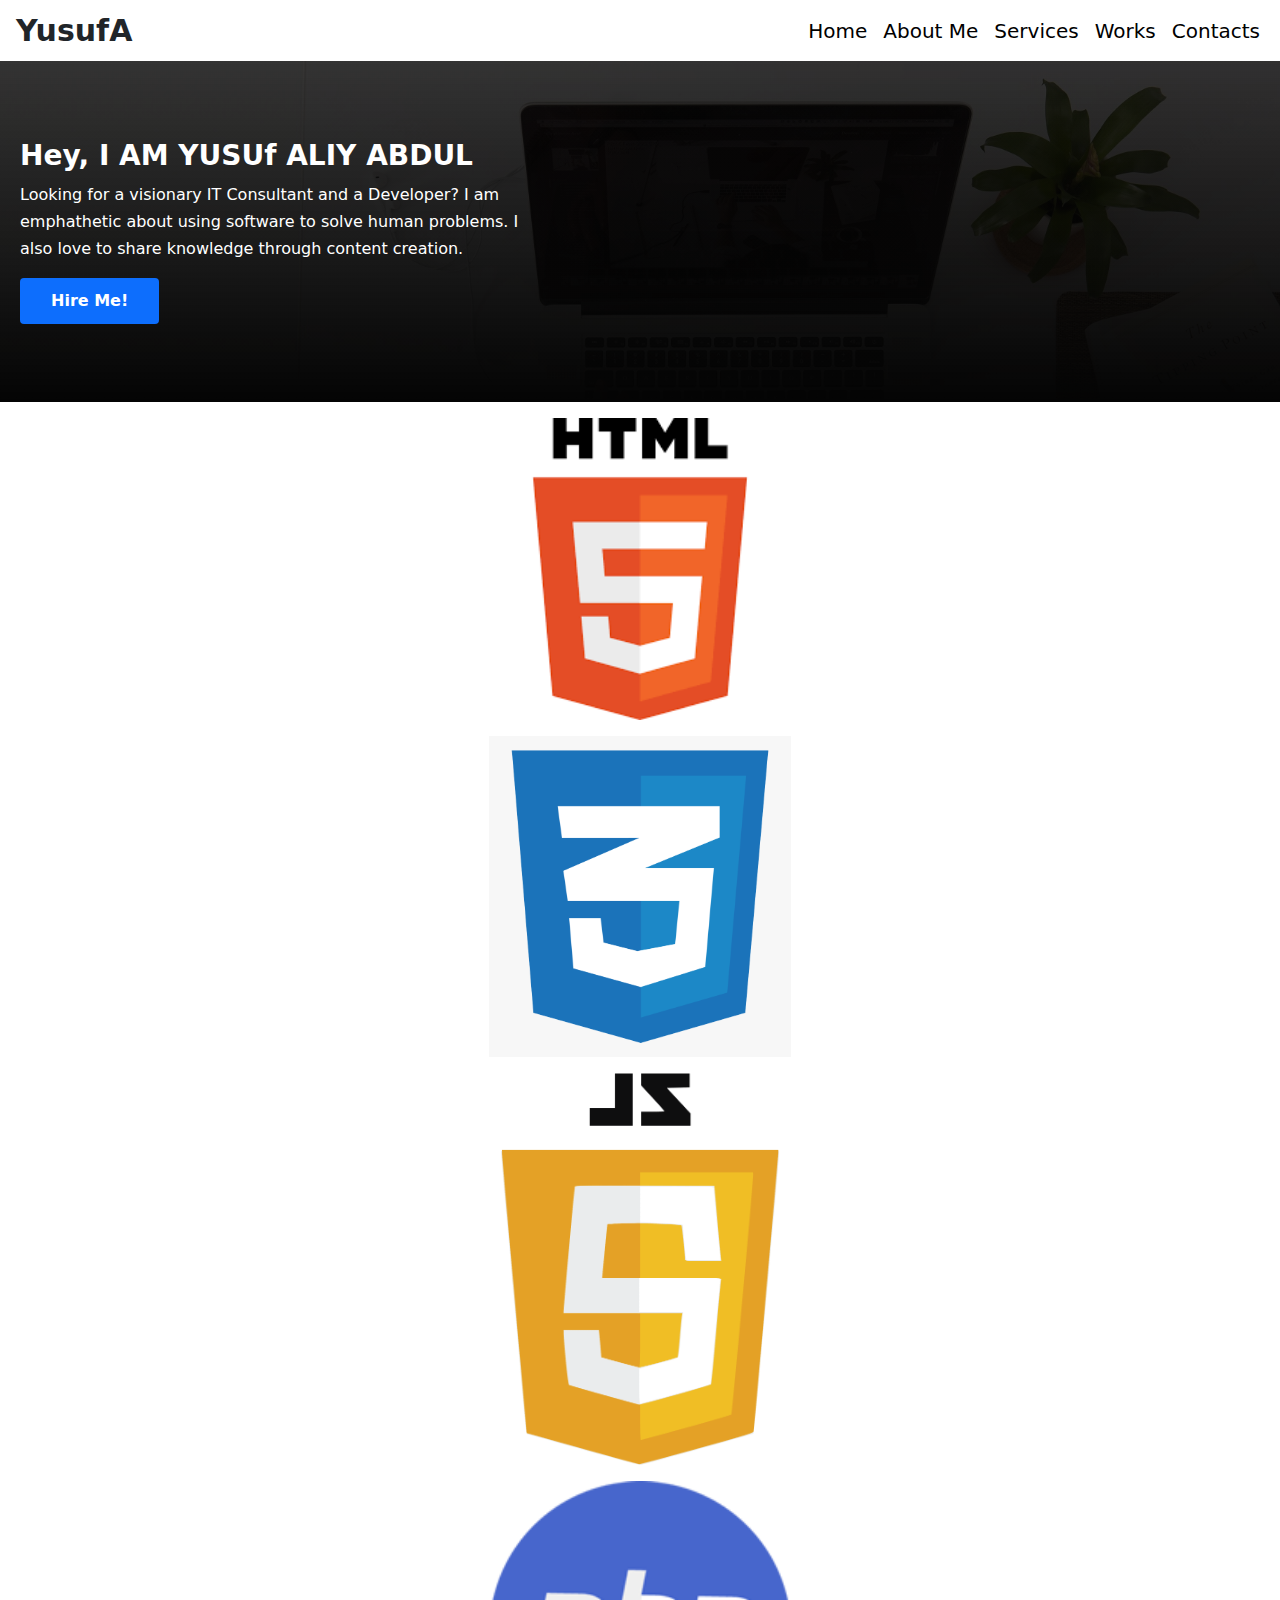
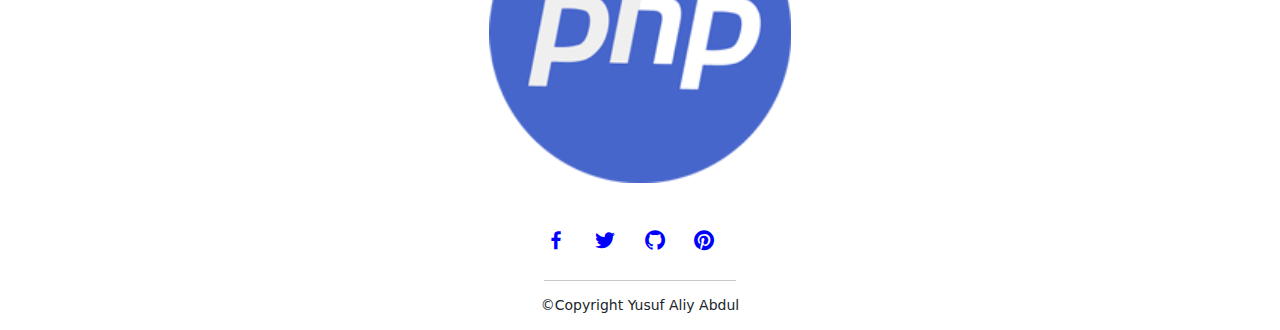
<file: index.html>
<!DOCTYPE html>
<html>
<head>
	<meta charset="utf-8">
	<meta name="viewport" content="width=device-width, initial-scale=1">
	<title>YusufA</title>
	<link rel="stylesheet"  href="./css/bootstrap.min.css">
	<link rel="stylesheet"  href="./css/boxicons.min.css">
	<link rel="stylesheet"  href="./css/style.css">
</head>
<body data-bs-spy="scroll" data-bs-target=".navbar">

<nav class="navbar navbar-expand-lg pt-0 pb-0 bg-white sticky-top ">
  			<div class="container-fluid ps-3 ">
		    	<a class="navbar-brand text-dark" href="#">YusufA</a>
		    	<button class="navbar-toggler text-white" type="button" data-bs-toggle="collapse" data-bs-target="#navbarNav" aria-controls="navbarNav" aria-expanded="false" aria-label="Toggle navigation">
		      	<span class="navbar-toggler-icon bg-dark"></span>
		    	</button>
		    <div class="collapse navbar-collapse" id="navbarNav">
		      	<ul class="navbar-nav ms-auto">
		        <li class="nav-item ">
		          <a class="nav-link fs-5" href="index.html">Home</a>
		        </li>
		        <li class="nav-item">
		          <a class="nav-link fs-5" href="About.html">About Me</a>
		        </li>
		        <li class="nav-item">
		          <a class="nav-link fs-5 " href="Service.html">Services</a>
		        </li>
		         <li class="nav-item">
		          <a class="nav-link fs-5 " href="Works.html">Works</a>
		        </li>
		         <li class="nav-item">
		          <a class="nav-link fs-5 " href="Contact.html">Contacts</a>
		        </li>
		      	</ul>
		    </div>
		 </div>
		</nav>

<section id="top" class="pt-5 pb-5 ps-1 pe-1">
		<section id="intro" class="ps-3 pe-3">
					<div class="col-lg-5">
						<h3 class="text-white fw-bold">Hey, I AM YUSUf ALIY ABDUL</h3>
						<p class="text-white ls-2 fw-lighter">Looking for a visionary IT Consultant and a Developer? I am emphathetic about using software to solve human problems. I also love to share knowledge through content creation.
						</p>
						<a href="#contact" class="btn btn-brand bg-primary fw-bold text-white">Hire Me!</a>
					</div>
		</section>
</section>

<div class="row mt-3 justify-content-center">
	<img src="img/ht.png" class="w-25">
</div>
<div class="row  mt-3 justify-content-center">
	<img src="img/css.png" class="w-25">
</div>
<div class="row mt-3 justify-content-center">
	<img src="img/java.png" class="w-50">
</div>
<div class="row mt-3 justify-content-center">
	<img src="img/PHP.png" class="w-25">
</div>

<footer class=" align-items-center h-100 p-3">
	<div class="container">
		<div class="row justify-content-center align-items-center">
			<div class="col-auto">
			<div class="social-links mt-4 fs-6 text-white mb-0">
          <a href="#"><i class='bx bxl-facebook'></i></a>
          <a href="#"><i class='bx bxl-twitter'></i></a>
          <a href="#"><i class='bx bxl-github'></i></a>
          <a href="#"><i class='bx bxl-pinterest'></i></a>
        </div>
        <hr>
			</div>
		</div>
	</div>
	
	<h6 class="mt-0 text-dark text-center" >&copyCopyright Yusuf Aliy Abdul</h6>
</footer>


<script src="./js/bootstrap.bundle.min.js"></script>
<script src="./js/jquery.min.js"></script>
</body>
</html>
</file>
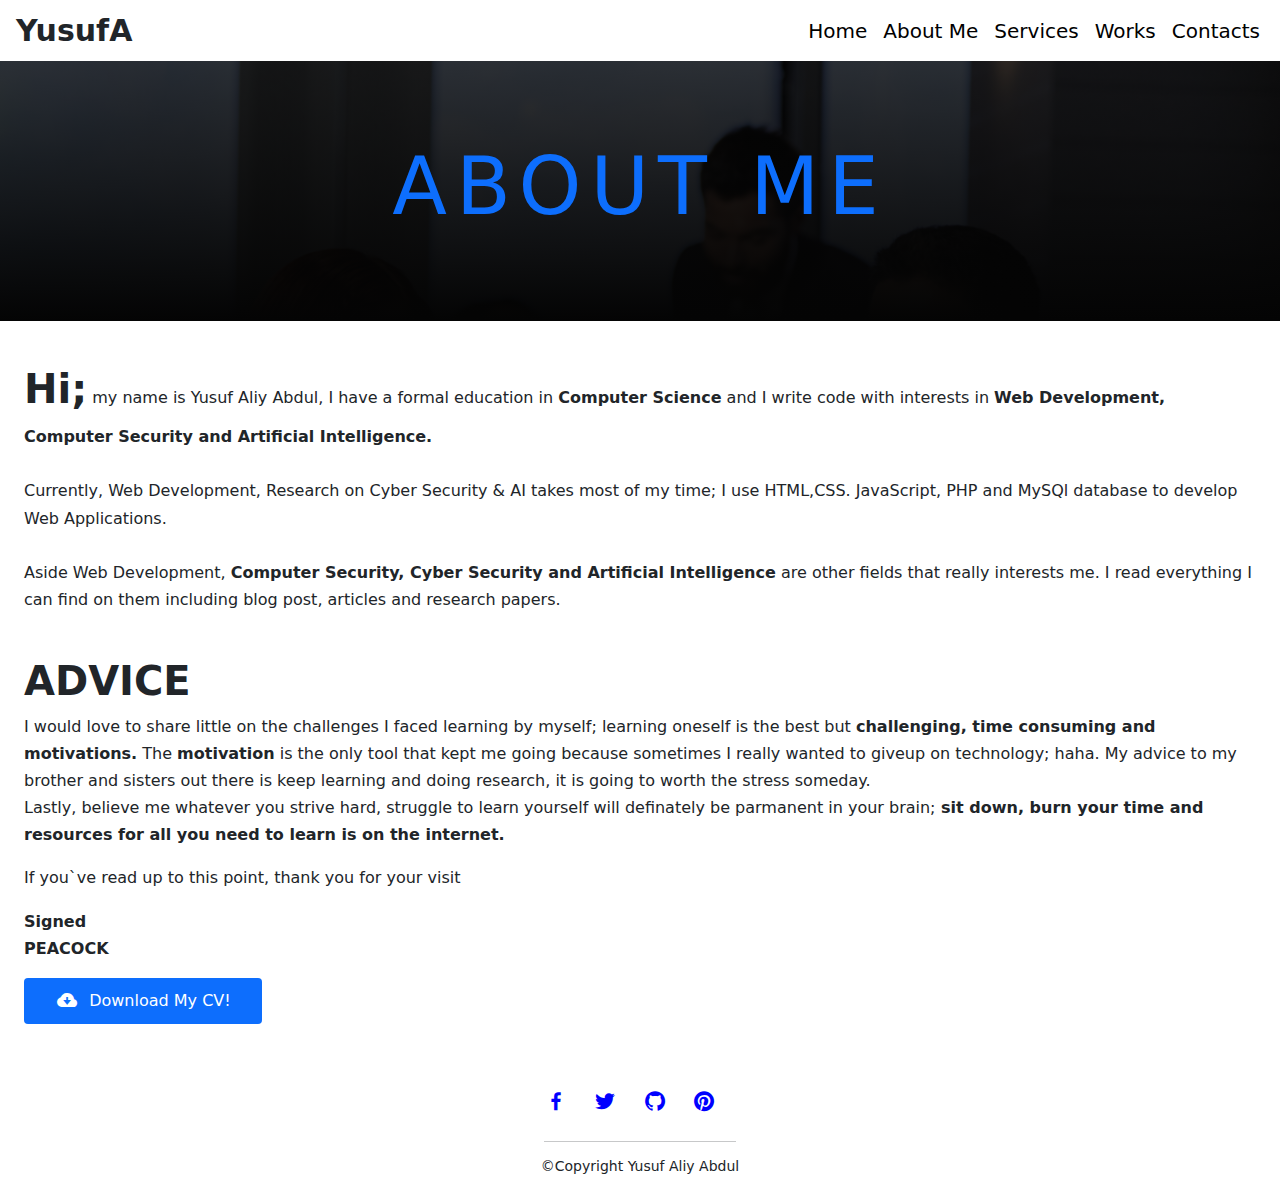
<file: About.html>
<!DOCTYPE html>
<html>
<head>
	<meta charset="utf-8">
	<meta name="viewport" content="width=device-width, initial-scale=1">
	<title>About</title>
	<link rel="stylesheet"  href="./css/bootstrap.min.css">
	<link rel="stylesheet"  href="./css/boxicons.min.css">
	<link rel="stylesheet"  href="./css/style.css">
</head>
<body data-bs-spy="scroll" data-bs-target=".navbar">

<nav class="navbar navbar-expand-lg pt-0 pb-0 bg-white sticky-top ">
  			<div class="container-fluid ps-3 ">
		    	<a class="navbar-brand text-dark" href="#">YusufA</a>
		    	<button class="navbar-toggler text-white" type="button" data-bs-toggle="collapse" data-bs-target="#navbarNav" aria-controls="navbarNav" aria-expanded="false" aria-label="Toggle navigation">
		      	<span class="navbar-toggler-icon bg-dark"></span>
		    	</button>
		    <div class="collapse navbar-collapse " id="navbarNav">
		      	<ul class="navbar-nav  ms-auto">
		        <li class="nav-item ">
		          <a class="nav-link fs-5" href="index.html">Home</a>
		        </li>
		        <li class="nav-item">
		          <a class="nav-link fs-5" href="About.html">About Me</a>
		        </li>
		        <li class="nav-item">
		          <a class="nav-link fs-5 " href="Service.html">Services</a>
		        </li>
		         <li class="nav-item">
		          <a class="nav-link fs-5 " href="Works.html">Works</a>
		        </li>
		         <li class="nav-item">
		          <a class="nav-link fs-5 " href="Contact.html">Contacts</a>
		        </li>
		      	</ul>
		    </div>
		 </div>
		</nav>

<section id="top-works" class="pt-5  pb-5 ps-1 pe-1">
		<section id="intro" class="ps-3 pe-3">
					<div class="col text-center">
						<h3 class="text-primary   display-1" id="solo">ABOUT ME</h3>
					</div>
		</section>
</section>

<section id="About" class="ps-4 pe-4">
			<div class="row mt-1 row-cols-lg-1 ">
			<div class="col ">
			<p class=""><strong><label class="fs-1">Hi;</label></strong> my name is Yusuf Aliy Abdul, I have a formal education in <strong>Computer Science</strong> and I write code with interests in <strong>Web Development, Computer Security and Artificial Intelligence.</strong><br><br>
			Currently, Web Development, Research on Cyber Security & AI takes most of my time; I use HTML,CSS. JavaScript, PHP and MySQl database to develop Web Applications.<br><br>
			Aside Web Development, <strong>Computer Security, Cyber Security and Artificial Intelligence</strong> are other fields that really interests me. I read everything I can find on them including blog post, articles and research papers.
			<br><br>
			<p><h6 class="fw-bold display-6">ADVICE</h6>
			I would love to share little on the challenges I faced learning by myself; learning oneself is the best but <strong>challenging, time consuming and motivations.</strong> The <strong>motivation</strong> is the only tool that kept me going because sometimes I really wanted to giveup on technology; haha. My advice to my brother and sisters out there is keep learning and doing research, it is going to worth the stress someday.<br>
			Lastly, believe me whatever you strive hard, struggle to learn yourself will definately be parmanent in your brain;<strong> sit down, burn your time and resources for all you need to learn is on the internet.</strong></p>
			</p>If you`ve read up to this point, thank you for your visit<p>
				<strong><p class="">Signed<br>PEACOCK</p></strong>
			</p>
		<a href="#" class="btn btn-brand bg-primary text-white align-items-center justify-content-center d-inline-flex "><i class='bx bxs-cloud-download'></i> &nbsp Download My CV!</a> 
		</div>
		</div>
</section>


<footer class=" align-items-center h-100 p-3">
	<div class="container">
		<div class="row justify-content-center align-items-center">
			<div class="col-auto">
			<div class="social-links mt-4 fs-6 text-white mb-0">
          <a href="#"><i class='bx bxl-facebook'></i></a>
          <a href="#"><i class='bx bxl-twitter'></i></a>
          <a href="#"><i class='bx bxl-github'></i></a>
          <a href="#"><i class='bx bxl-pinterest'></i></a>
        </div>
        <hr>
			</div>
		</div>
	</div>
	
	<h6 class="mt-0 text-dark text-center" >&copyCopyright Yusuf Aliy Abdul</h6>
</footer>

<script src="./js/bootstrap.bundle.min.js"></script>
<script src="./js/jquery.min.js"></script>
</body>
</html>
</file>
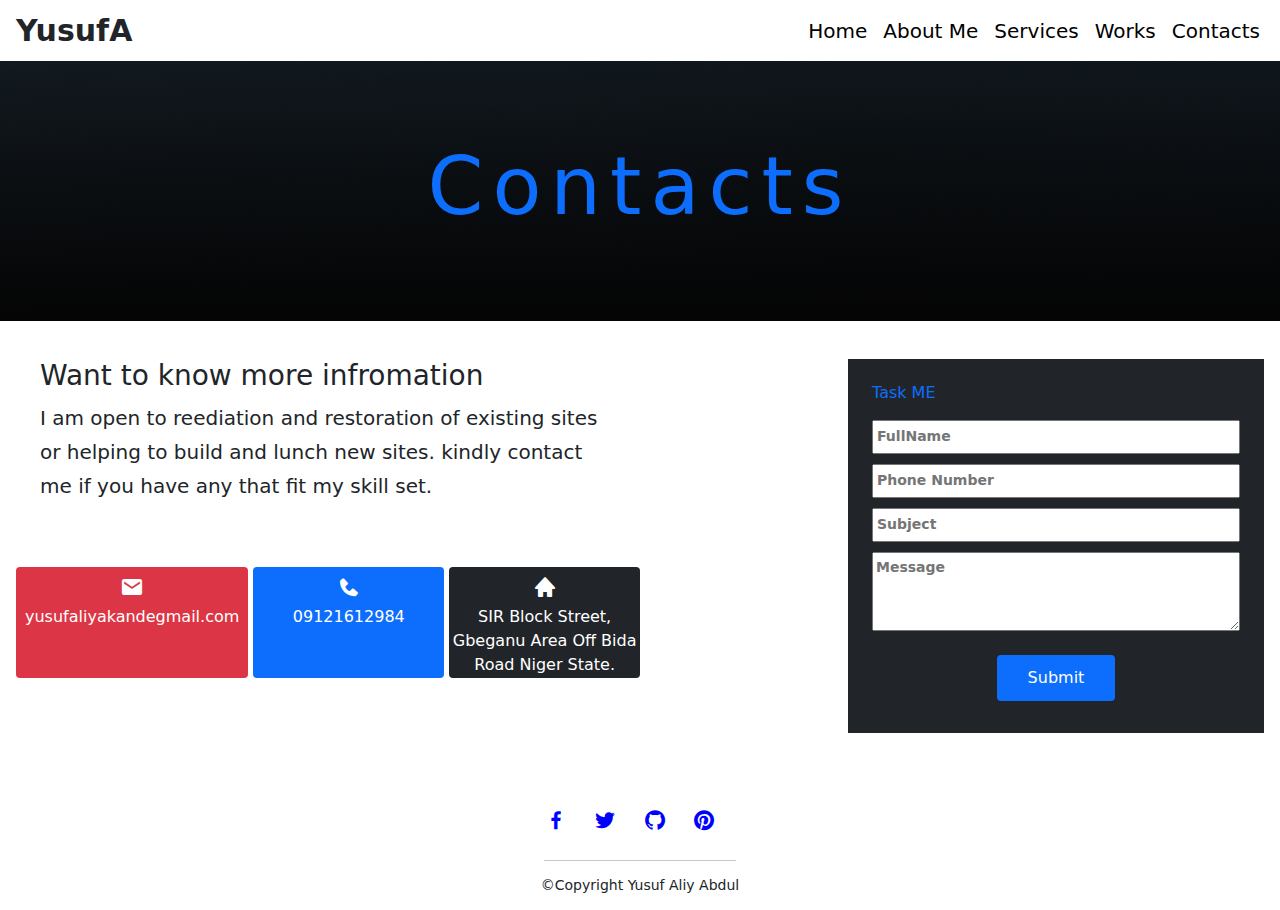
<file: Contact.html>
<!DOCTYPE html>
<html>
<head>
	<meta charset="utf-8">
	<meta name="viewport" content="width=device-width, initial-scale=1">
	<title>Contact Me</title>
	<link rel="stylesheet"  href="./css/bootstrap.min.css">
	<link rel="stylesheet"  href="./css/boxicons.min.css">
	<link rel="stylesheet"  href="./css/style.css">
</head>
<body data-bs-spy="scroll" data-bs-target=".navbar">

<nav class="navbar navbar-expand-lg pt-0 pb-0 bg-white sticky-top ">
  			<div class="container-fluid ps-3 ">
		    	<a class="navbar-brand text-dark" href="#">YusufA</a>
		    	<button class="navbar-toggler text-white" type="button" data-bs-toggle="collapse" data-bs-target="#navbarNav" aria-controls="navbarNav" aria-expanded="false" aria-label="Toggle navigation">
		      	<span class="navbar-toggler-icon bg-dark"></span>
		    	</button>
		    <div class="collapse navbar-collapse " id="navbarNav">
		      	<ul class="navbar-nav  ms-auto">
		        <li class="nav-item ">
		          <a class="nav-link fs-5" href="index.html">Home</a>
		        </li>
		        <li class="nav-item">
		          <a class="nav-link fs-5" href="About.html">About Me</a>
		        </li>
		        <li class="nav-item">
		          <a class="nav-link fs-5 " href="Service.html">Services</a>
		        </li>
		         <li class="nav-item">
		          <a class="nav-link fs-5 " href="Works.html">Works</a>
		        </li>
		         <li class="nav-item">
		          <a class="nav-link fs-5 " href="Contact.html">Contacts</a>
		        </li>
		      	</ul>
		    </div>
		 </div>
		</nav>

<section id="top-contact" class="pt-5  pb-5 ps-1 pe-1">
		<section id="intro" class="ps-3 pe-3">
					<div class="col text-center">
						<h3 class="text-primary   display-1" id="solo">Contacts</h3>
					</div>
		</section>
</section>

<section id="contact">
	
		<div class="row  pt-2 gy-5 ms-3 me-3  row-cols-1 row-cols-lg-2 g-5 justify-content-between">
			<div class="col  col-lg-6">
				<h6 class="fs-3">Want to know more infromation</h6>
				<p class="fs-5">I am open to reediation and restoration of existing sites or helping to build and lunch new sites. kindly contact me if you have any that fit my skill set.</p>

				<div class="row  mt-3 g-5  justify-content-center">
					<div class="col p-0 pt-1 ps-2 text-white pe-2 align-items-center  bg-danger btn btn-brand"><i class='bx bxs-envelope'></i><p> yusufaliyakandegmail.com</p>
					</div>&nbsp
					<div class= "col  p-0 pt-1 text-white  bg-primary btn btn-brand"><i class='bx bxs-phone'></i><p> 09121612984</p>
					</div>&nbsp
					<div class="col p-0 pt-1 align-items-center text-white  bg-dark btn btn-brand"><i class='bx bxs-home'></i><p class="mb-0"> SIR Block Street, Gbeganu Area Off Bida Road Niger State.</p>
					</div>
					

				</div>
				
				
				
			</div>
			<div class=" col  col-lg-4 pt-4 pb-4 ps-4 pe-4 bg-dark justify-content-center">
				<h6 class="text-primary">Task ME</h6>
				<input type="text" name="name" placeholder="FullName">
				<input type="text" name="name" placeholder="Phone Number">
				<input type="text" name="name" placeholder="Subject">
				<textarea class="" rows="3" placeholder="Message"></textarea>
				<h6 class="text-center"><a href="#contact" class="btn btn-brand text-white bg-primary mt-3">Submit</a></h6>
			</div>

		</div>
</section>


<footer class=" align-items-center h-100 p-3">
	<div class="container">
		<div class="row justify-content-center align-items-center">
			<div class="col-auto">
			<div class="social-links mt-4 fs-6 text-white mb-0">
          <a href="#"><i class='bx bxl-facebook'></i></a>
          <a href="#"><i class='bx bxl-twitter'></i></a>
          <a href="#"><i class='bx bxl-github'></i></a>
          <a href="#"><i class='bx bxl-pinterest'></i></a>
        </div>
        <hr>
			</div>
		</div>
	</div>
	
	<h6 class="mt-0 text-dark text-center" >&copyCopyright Yusuf Aliy Abdul</h6>
</footer>

<script src="./js/bootstrap.bundle.min.js"></script>
<script src="./js/jquery.min.js"></script>
</body>
</html>
</file>
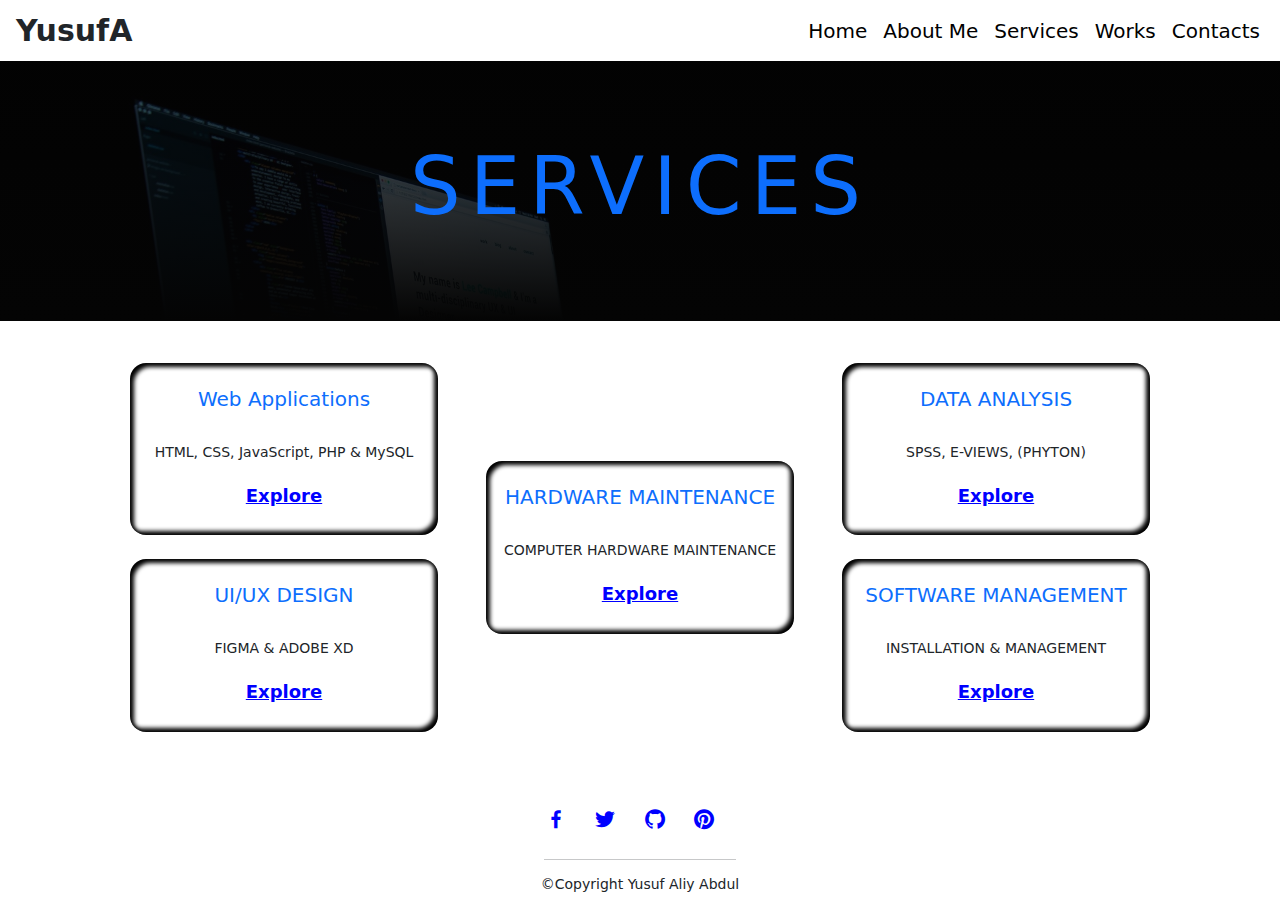
<file: Service.html>
<!DOCTYPE html>
<html>
<head>
	<meta charset="utf-8">
	<meta name="viewport" content="width=device-width, initial-scale=1">
	<title>Services</title>
	<link rel="stylesheet"  href="./css/bootstrap.min.css">
	<link rel="stylesheet"  href="./css/boxicons.min.css">
	<link rel="stylesheet"  href="./css/style.css">
</head>
<body data-bs-spy="scroll" data-bs-target=".navbar">

<nav class="navbar navbar-expand-lg pt-0 pb-0 bg-white sticky-top ">
  			<div class="container-fluid ps-3 ">
		    	<a class="navbar-brand text-dark" href="#">YusufA</a>
		    	<button class="navbar-toggler text-white" type="button" data-bs-toggle="collapse" data-bs-target="#navbarNav" aria-controls="navbarNav" aria-expanded="false" aria-label="Toggle navigation">
		      	<span class="navbar-toggler-icon bg-dark"></span>
		    	</button>
		    <div class="collapse navbar-collapse " id="navbarNav">
		      	<ul class="navbar-nav  ms-auto">
		        <li class="nav-item ">
		          <a class="nav-link fs-5" href="index.html">Home</a>
		        </li>
		        <li class="nav-item">
		          <a class="nav-link fs-5" href="About.html">About Me</a>
		        </li>
		        <li class="nav-item">
		          <a class="nav-link fs-5 " href="Service.html">Services</a>
		        </li>
		         <li class="nav-item">
		          <a class="nav-link fs-5 " href="Works.html">Works</a>
		        </li>
		         <li class="nav-item">
		          <a class="nav-link fs-5 " href="Contact.html">Contacts</a>
		        </li>
		      	</ul>
		    </div>
		 </div>
		</nav>

<section id="top-service" class="pt-5  pb-5 ps-1 pe-1">
		<section id="intro" class="ps-3 pe-3">
					<div class="col text-center">
						<h3 class="text-primary  display-1" id="solo">SERVICES</h3>
					</div>
		</section>
</section>

<section id="Services" class=" mt-1 text-center">
		
	<div class=" container mt-2  text-center justify-content-center">
  <div class="row ps-5 pe-5 gy-4 align-items-center row-cols-1  row-cols-lg-3 g-sm-3 g-lg-5">
  	<div class="col-lg-4 ">
    <div class="col ">
    	
      <div class="service-content pt-4 pb-4" >
     	<h5 class=" text-primary">Web Applications</h5>
     	<p class="text-dark">HTML, CSS, JavaScript, PHP & MySQL</p>
     	<a href="#Services" class="fw-bold">Explore</a>
    	</div>
    	
    </div>
    <div class="col mt-4">
    	
      <div class="service-content pt-4 pb-4" >
      	<h5 class=" text-primary">UI/UX DESIGN</h5>
     		<p class="text-dark ">FIGMA & ADOBE XD</p>
     		<a href="" class="fw-bold">Explore</a>
      </div>
     
    </div>
    </div>
    <div class="col-lg-4 ">
      <div class="service-content pt-4 pb-4" >
      	<h5 class="text-primary">HARDWARE MAINTENANCE</h5>
     		<p class="text-dark">COMPUTER HARDWARE MAINTENANCE</p>
     		<a href="#Services" class="fw-bold">Explore</a>
      </div>
    </div>
    <div class="col-lg-4  ">
    <div class="col">
    
     <div class="service-content pt-4 pb-4" >
      	<h5 class=" text-primary">DATA ANALYSIS</h5>
     		<p class="text-dark">SPSS, E-VIEWS, (PHYTON)</p>
     		<a href="#Services" class="fw-bold">Explore</a>
      </div>
      
    </div>
    <div class="col mt-4">
    	
      <div class="service-content pt-4 pb-4" >
      	<h5 class=" text-primary">SOFTWARE MANAGEMENT</h5>
     		<p class="text-dark ">INSTALLATION & MANAGEMENT</p>
     		<a href="#Services" class="fw-bold">Explore</a>
      </div>
     
    </div>
    </div>
  </div>
	</div>
</section>

<footer class=" align-items-center h-100 p-3">
	<div class="container">
		<div class="row justify-content-center align-items-center">
			<div class="col-auto">
			<div class="social-links mt-4 fs-6 text-white mb-0">
          <a href="#"><i class='bx bxl-facebook'></i></a>
          <a href="#"><i class='bx bxl-twitter'></i></a>
          <a href="#"><i class='bx bxl-github'></i></a>
          <a href="#"><i class='bx bxl-pinterest'></i></a>
        </div>
        <hr>
			</div>
		</div>
	</div>
	
	<h6 class="mt-0 text-dark text-center" >&copyCopyright Yusuf Aliy Abdul</h6>
</footer>

<script src="./js/bootstrap.bundle.min.js"></script>
<script src="./js/jquery.min.js"></script>
</body>
</html>
</file>
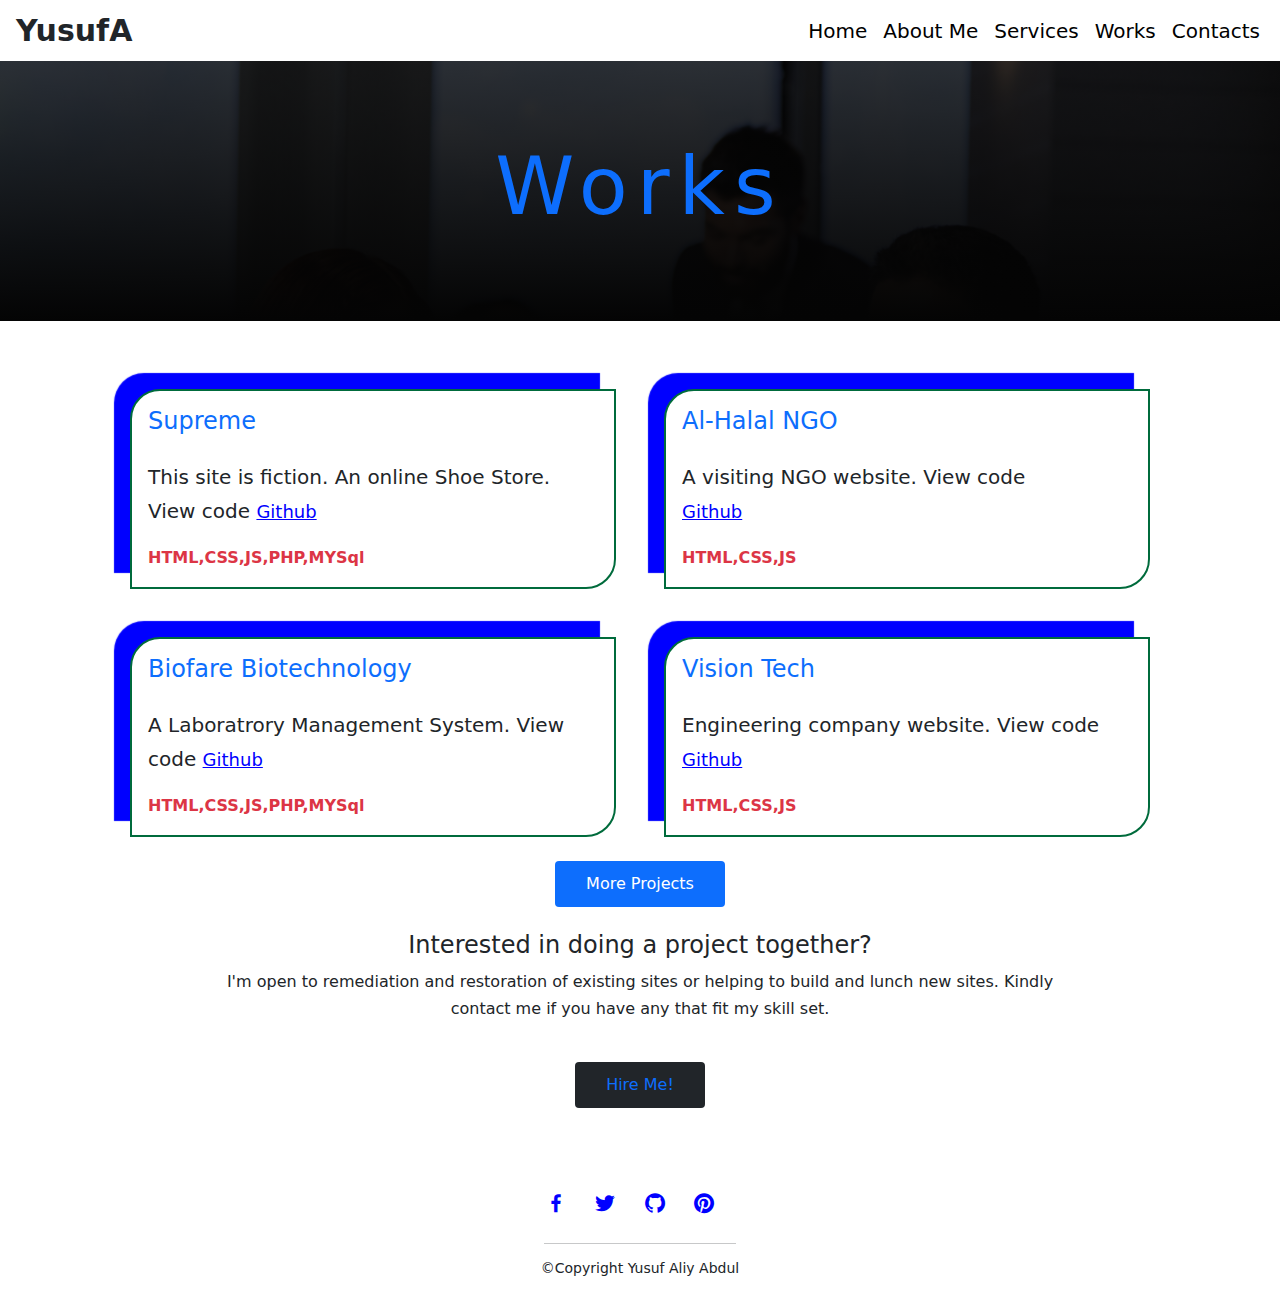
<file: Works.html>
<!DOCTYPE html>
<html>
<head>
	<meta charset="utf-8">
	<meta name="viewport" content="width=device-width, initial-scale=1">
	<title>Works</title>
	<link rel="stylesheet"  href="./css/bootstrap.min.css">
	<link rel="stylesheet"  href="./css/boxicons.min.css">
	<link rel="stylesheet"  href="./css/style.css">
</head>
<body data-bs-spy="scroll" data-bs-target=".navbar">

<nav class="navbar navbar-expand-lg pt-0 pb-0 bg-white sticky-top ">
  			<div class="container-fluid ps-3 ">
		    	<a class="navbar-brand text-dark" href="#">YusufA</a>
		    	<button class="navbar-toggler text-white" type="button" data-bs-toggle="collapse" data-bs-target="#navbarNav" aria-controls="navbarNav" aria-expanded="false" aria-label="Toggle navigation">
		      	<span class="navbar-toggler-icon bg-dark"></span>
		    	</button>
		    <div class="collapse navbar-collapse " id="navbarNav">
		      	<ul class="navbar-nav  ms-auto">
		        <li class="nav-item ">
		          <a class="nav-link fs-5" href="index.html">Home</a>
		        </li>
		        <li class="nav-item">
		          <a class="nav-link fs-5" href="About.html">About Me</a>
		        </li>
		        <li class="nav-item">
		          <a class="nav-link fs-5 " href="Service.html">Services</a>
		        </li>
		         <li class="nav-item">
		          <a class="nav-link fs-5 " href="Works.html">Works</a>
		        </li>
		         <li class="nav-item">
		          <a class="nav-link fs-5 " href="Contact.html">Contacts</a>
		        </li>
		      	</ul>
		    </div>
		 </div>
		</nav>

<section id="top-works" class="pt-5  pb-5 ps-1 pe-1">
		<section id="intro" class="ps-3 pe-3">
					<div class="col text-center">
						<h3 class="text-primary   display-1" id="solo">Works</h3>
					</div>
		</section>
</section>

<section id="product" class="justify-content-center ">
	
	<div class="container mt-2 ">
		<div class="row  ps-5 pe-5 gy-5 row-cols-lg-2 g-lg-5">
			<div class="col">
				<div class="col ">
				<div class="products p-3  ">
				<h3 class="text-primary fs-4">Supreme</h3>
					<p class="mt-4 fs-5">This site is fiction. An online Shoe Store.  View code <a href="www.github.com">Github</a></p>
					<label class="fs-6 fw-bold text-danger ">HTML,CSS,JS,PHP,MYSql</label>
					</div>
					</div>
					<div class="col mt-5">
				<div class="products p-3 ">
				<h3 class="text-primary fs-4">Biofare Biotechnology</h3>
					<p class="mt-4 fs-5">A Laboratrory Management System. View code <a href="www.github.com">Github</a></p>
					<label class="fs-6 fw-bold text-danger ">HTML,CSS,JS,PHP,MYSql</label>
					</div>
					</div>
			</div>
			<div class="col">
				<div class="col">
				<div class="col">
				<div class="products p-3 ">
				<h3 class="text-primary fs-4">Al-Halal NGO</h3>
					<p class="mt-4 fs-5">A visiting NGO website. View code<br> <a href="www.github.com">Github</a></p>
					<label class=" fs-6 fw-bold text-danger">HTML,CSS,JS</label>
					</div>
					</div>
					<div class="col mt-5">
				<div class="products p-3 ">
				<h3 class="text-primary fs-4">Vision Tech</h3>
					<p class="mt-4 fs-5">Engineering company website. View code<br> <a href="www.github.com">Github</a></p>
					<label class="fs-6 fw-bold text-danger ">HTML,CSS,JS</label>
					</div>
					</div>
			</div>
			</div>
		</div>
	</div>
	<h6 class="text-center"><a href="#product" class="btn btn-brand bg-primary mt-4 text-white text-center">More Projects</a></h6>
	<h4 class="text-dark mt-4 text-center">Interested in doing a project together?</h4>
	<p class="text-dark text-center ">I'm open to remediation and restoration of existing sites or helping to build and lunch new sites. Kindly <br>contact me if you have any that fit my skill set.</p>
	<h6 class="text-center"><a href="#contact" class="btn btn-brand bg-dark mt-4 text-primary">Hire Me!</a></h6>
</section>

<footer class=" align-items-center h-100 p-3">
	<div class="container">
		<div class="row justify-content-center align-items-center">
			<div class="col-auto">
			<div class="social-links mt-4 fs-6 text-white mb-0">
          <a href="#"><i class='bx bxl-facebook'></i></a>
          <a href="#"><i class='bx bxl-twitter'></i></a>
          <a href="#"><i class='bx bxl-github'></i></a>
          <a href="#"><i class='bx bxl-pinterest'></i></a>
        </div>
        <hr>
			</div>
		</div>
	</div>
	
	<h6 class="mt-0 text-dark text-center" >&copyCopyright Yusuf Aliy Abdul</h6>
</footer>

<script src="./js/bootstrap.bundle.min.js"></script>
<script src="./js/jquery.min.js"></script>
</body>
</html>
</file>
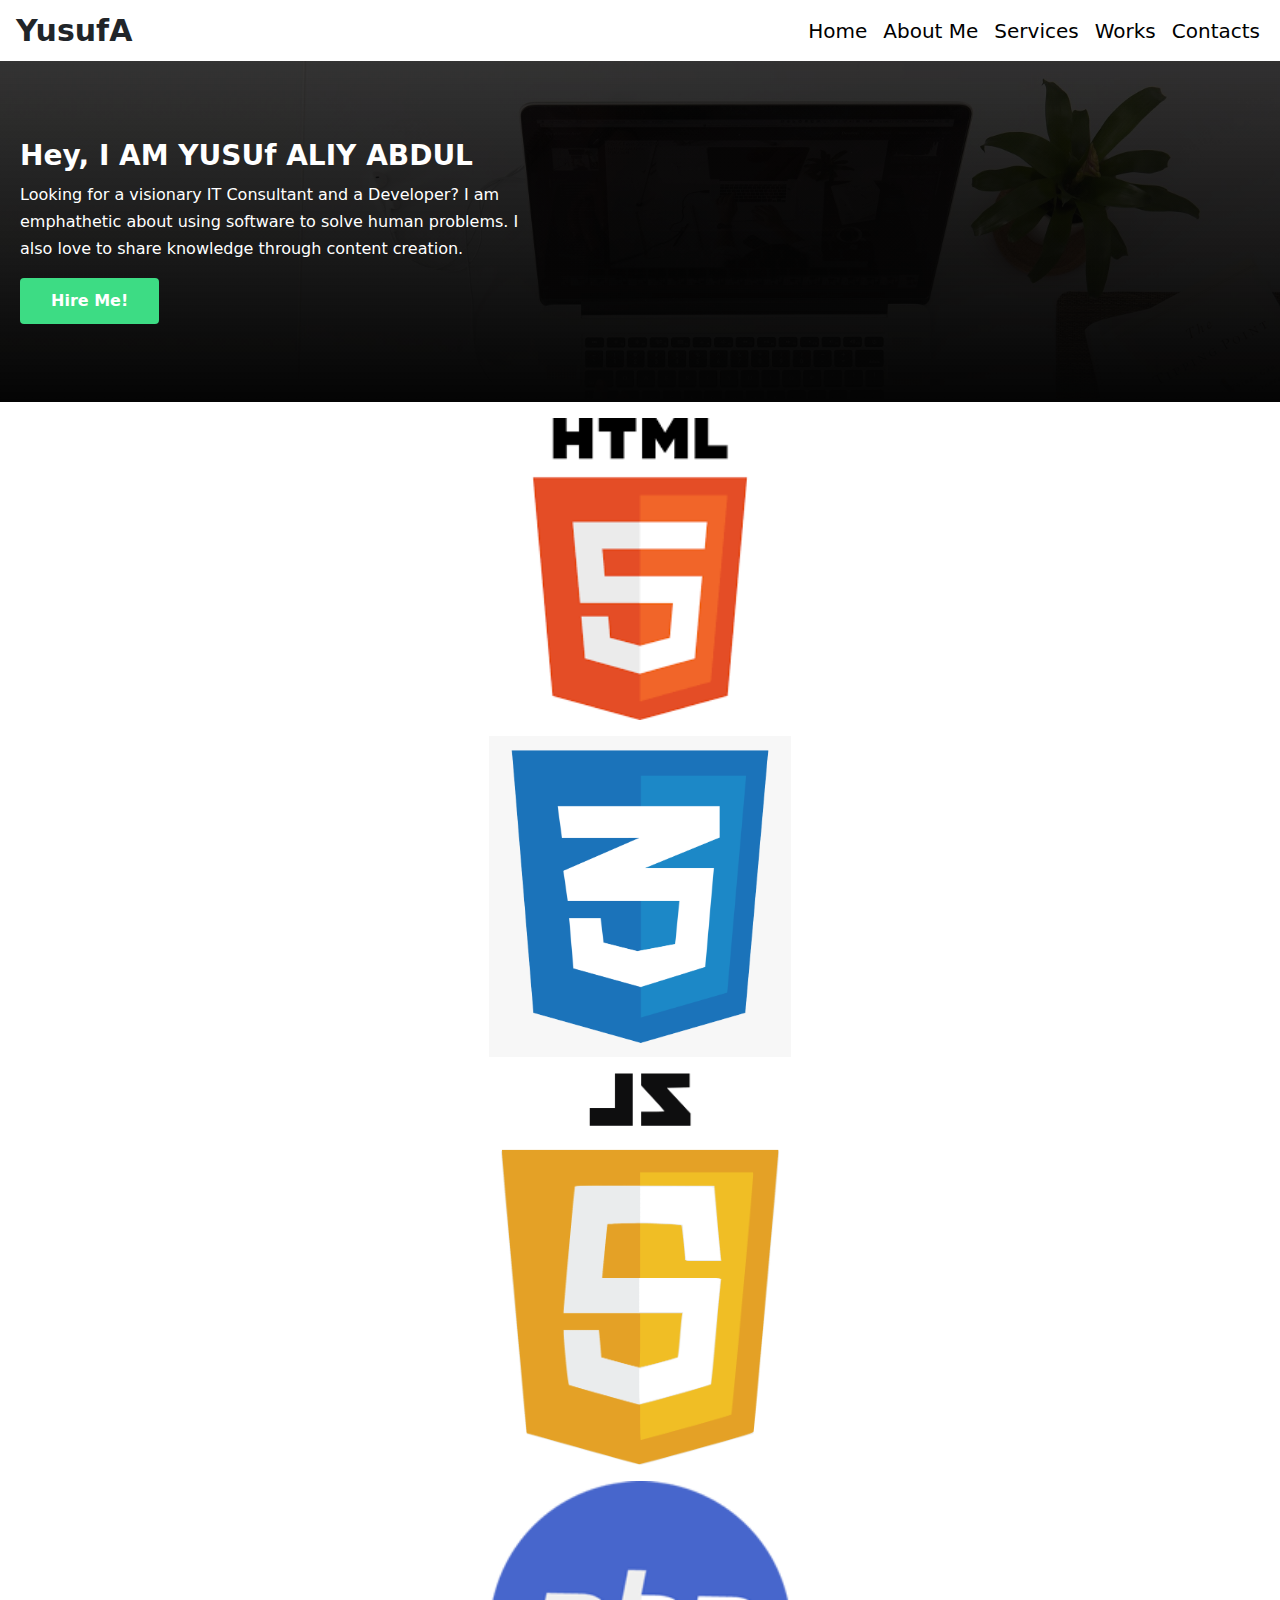
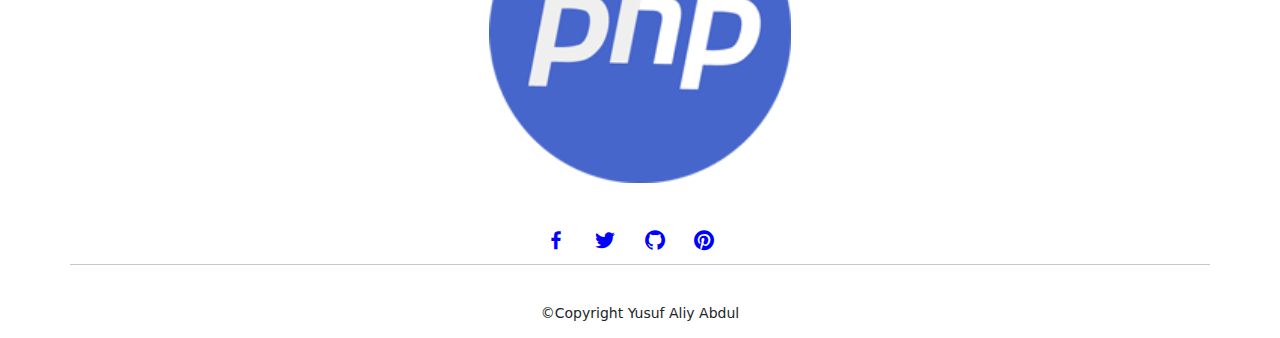
<file: YusufA.html>
<!DOCTYPE html>
<html>
<head>
	<meta charset="utf-8">
	<meta name="viewport" content="width=device-width, initial-scale=1">
	<title>YusufA</title>
	<link rel="stylesheet"  href="./css/bootstrap.min.css">
	<link rel="stylesheet"  href="./css/boxicons.min.css">
	<link rel="stylesheet"  href="./css/style.css">
</head>
<body data-bs-spy="scroll" data-bs-target=".navbar">

<nav class="navbar navbar-expand-lg pt-0 pb-0 bg-white sticky-top ">
  			<div class="container-fluid ps-3 ">
		    	<a class="navbar-brand text-dark" href="#">YusufA</a>
		    	<button class="navbar-toggler text-white" type="button" data-bs-toggle="collapse" data-bs-target="#navbarNav" aria-controls="navbarNav" aria-expanded="false" aria-label="Toggle navigation">
		      	<span class="navbar-toggler-icon bg-dark"></span>
		    	</button>
		    <div class="collapse navbar-collapse" id="navbarNav">
		      	<ul class="navbar-nav ms-auto">
		        <li class="nav-item ">
		          <a class="nav-link fs-5" href="#">Home</a>
		        </li>
		        <li class="nav-item">
		          <a class="nav-link fs-5" href="About.html">About Me</a>
		        </li>
		        <li class="nav-item">
		          <a class="nav-link fs-5 " href="Service.html">Services</a>
		        </li>
		         <li class="nav-item">
		          <a class="nav-link fs-5 " href="Works.html">Works</a>
		        </li>
		         <li class="nav-item">
		          <a class="nav-link fs-5 " href="Contact.html">Contacts</a>
		        </li>
		      	</ul>
		    </div>
		 </div>
		</nav>

<section id="top" class="pt-5 pb-5 ps-1 pe-1">
		<section id="intro" class="ps-3 pe-3">
					<div class="col-lg-5">
						<h3 class="text-white fw-bold">Hey, I AM YUSUf ALIY ABDUL</h3>
						<p class="text-white ls-2 fw-lighter">Looking for a visionary IT Consultant and a Developer? I am emphathetic about using software to solve human problems. I also love to share knowledge through content creation.
						</p>
						<a href="#contact" class="btn btn-brand fw-bold text-white">Hire Me!</a>
					</div>
		</section>
</section>

<div class="row mt-3 justify-content-center">
	<img src="img/ht.png" class="w-25">
</div>
<div class="row  mt-3 justify-content-center">
	<img src="img/css.png" class="w-25">
</div>
<div class="row mt-3 justify-content-center">
	<img src="img/java.png" class="w-50">
</div>
<div class="row mt-3 justify-content-center">
	<img src="img/PHP.png" class="w-25">
</div>

<footer class=" align-items-center h-100 p-3">
	<div class="container">
		<div class="row justify-content-center align-items-center">
			<div class="col-auto">
			<div class="social-links mt-4 fs-6 text-white mt-3">
          <a href="#"><i class='bx bxl-facebook'></i></a>
          <a href="#"><i class='bx bxl-twitter'></i></a>
          <a href="#"><i class='bx bxl-github'></i></a>
          <a href="#"><i class='bx bxl-pinterest'></i></a>
        </div>
			</div>
			<hr>
			<div class="col-auto">
				<h6 class="mt-4 text-dark" >&copyCopyright Yusuf Aliy Abdul</h6>
			</div>
		</div>
	</div>
</footer>


<script src="./js/bootstrap.bundle.min.js"></script>
<script src="./js/jquery.min.js"></script>
</body>
</html>
</file>
<file: css/style.css>
@import url('https://fonts.googleapis.com/css2?family=Barlow:ital,wght@0,100;0,200;0,300;0,400;0,500;0,600;0,700;1,100;1,200;1,300;1,400;1,500;1,600;1,700&display=swap');
*{
	padding: 0;
	margin: 0;
}
body{
	font-family: "Barlow" sans-serif;
	line-height: 1.7;
	width: 100%;
}

section{
	padding-top: 30px;
	padding-bottom: 30px;
	
}
img{
	width: 10em;
}

a{
	color: blue;
	font-size: 18px;
}

#top{
	background: linear-gradient(rgba(4, 4, 4, 0.8),rgba(4, 4, 4, 2)), url(../img/bg_2.jpg);
	background-position: cover;
	background-size: cover;

}
#top-service{
	background: linear-gradient(rgba(4, 4, 4, 0.6),rgba(4, 4, 4, 2)), url(../img/bg_1.jpg);
	background-position: cover;
	background-size: cover;

}
#top-works{
	background: linear-gradient(rgba(4, 4, 4, 0.8),rgba(4, 4, 4, 2)), url(../img/project2.jpg);
	background-position: cover;
	background-size: cover;
}
#top-contact{
	background: linear-gradient(rgba(4, 4, 4, 0.6),rgba(4, 4, 4, 2)), url(../img/contact1.jpg);
	background-position: cover;
	background-size: cover;
}
#solo{
	letter-spacing: 9px;
}
@media(max-width: 990px){
	.top{
		height: 114vh;
	}
}
.navbar-brand{
	font-size: 30px;
	font-weight: 700;
}
.nav-link{

	color: black;
}
.nav-link:hover{
	color: blue;
}





/* Button */

.btn-brand{
	background:#3DDC84;
	padding: 10px 30px;
	font-weight: 500;
}
.contact{
	background:#3DDC84;
	padding: none;
	font-weight: 0;
}
.holder{
	border: 1px solid;
	width: 20em;
	height: 50vh;
	background:#3DDC84;
	border-radius: 100%;
	
}

/*About*/

#About{

	padding-top: 30px;
	font-weight: 400;
	justify-content: center;
	padding-bottom: 20px;
}

#About i{
	color: white;
	font-size: 24px;
	
}

#About span{
	color: black;
	font-weight: normal;
	font-size: 16px;
	text-decoration-style: do;
}



/*Services*/

#hover:hover{
	background-color: black;
	color: white;
	transition: 0.4s ease-in;
	border-color: white;
	font-size: 22px;
}
 #Services{
 	background-color: white;
 	padding-top: 30px;
 	padding-left: 10px;
 	padding-right: 10px;

 }
  #Services p{
  	font-size: 14px;
  	margin-top: 30px;

  }

  .service-content{
  	position: relative;
  	background: white;
  	border-radius: 16px;
  	box-shadow: inset 4px 4px 4px rgba(0, 0, 0.6), inset -4px -4px 4px rgba(0, 0, 0.6);
  }

  


/*Products*/

#product{
	background: white;
	margin-top: 30px;
	padding-left: 10px; 
 	padding-right: 10px;
}
.products{
	background: white;
	border: 2px solid 	#006B3C;
	border-top-left-radius: 30px;
	border-bottom-right-radius: 30px;
	box-shadow:  -16px -16px 1px blue;
	
}
/*.products:hover{
	transition: 0.8s ease-in;
	background: #00563F;
	color: white;
}*/
#product i{

	color: green;
}

/*Contact*/

.contact-content{

}



#contact i{
	font-size: 24px;
	padding: 4px;
	color: white;
	justify-content: center;
}

footer h6{
	font-size: 14px;
	color: white;
	margin-bottom: 0;
}
.social-links a{
	color: blue;
	font-size: 24px;
	margin-right: 20px;
}

footer p{
	font-size: 12px;
}

input,textarea{
	width: 100%;
	font-size: 14px;
	color:#00563F;
	font-weight: 600;
	margin-top: 10px;
	padding: 3px;

}

#placeholder{
	color: red;
}




@media(max-width: 700px){
	.holder{
	display: none;
}	
}
</file>
